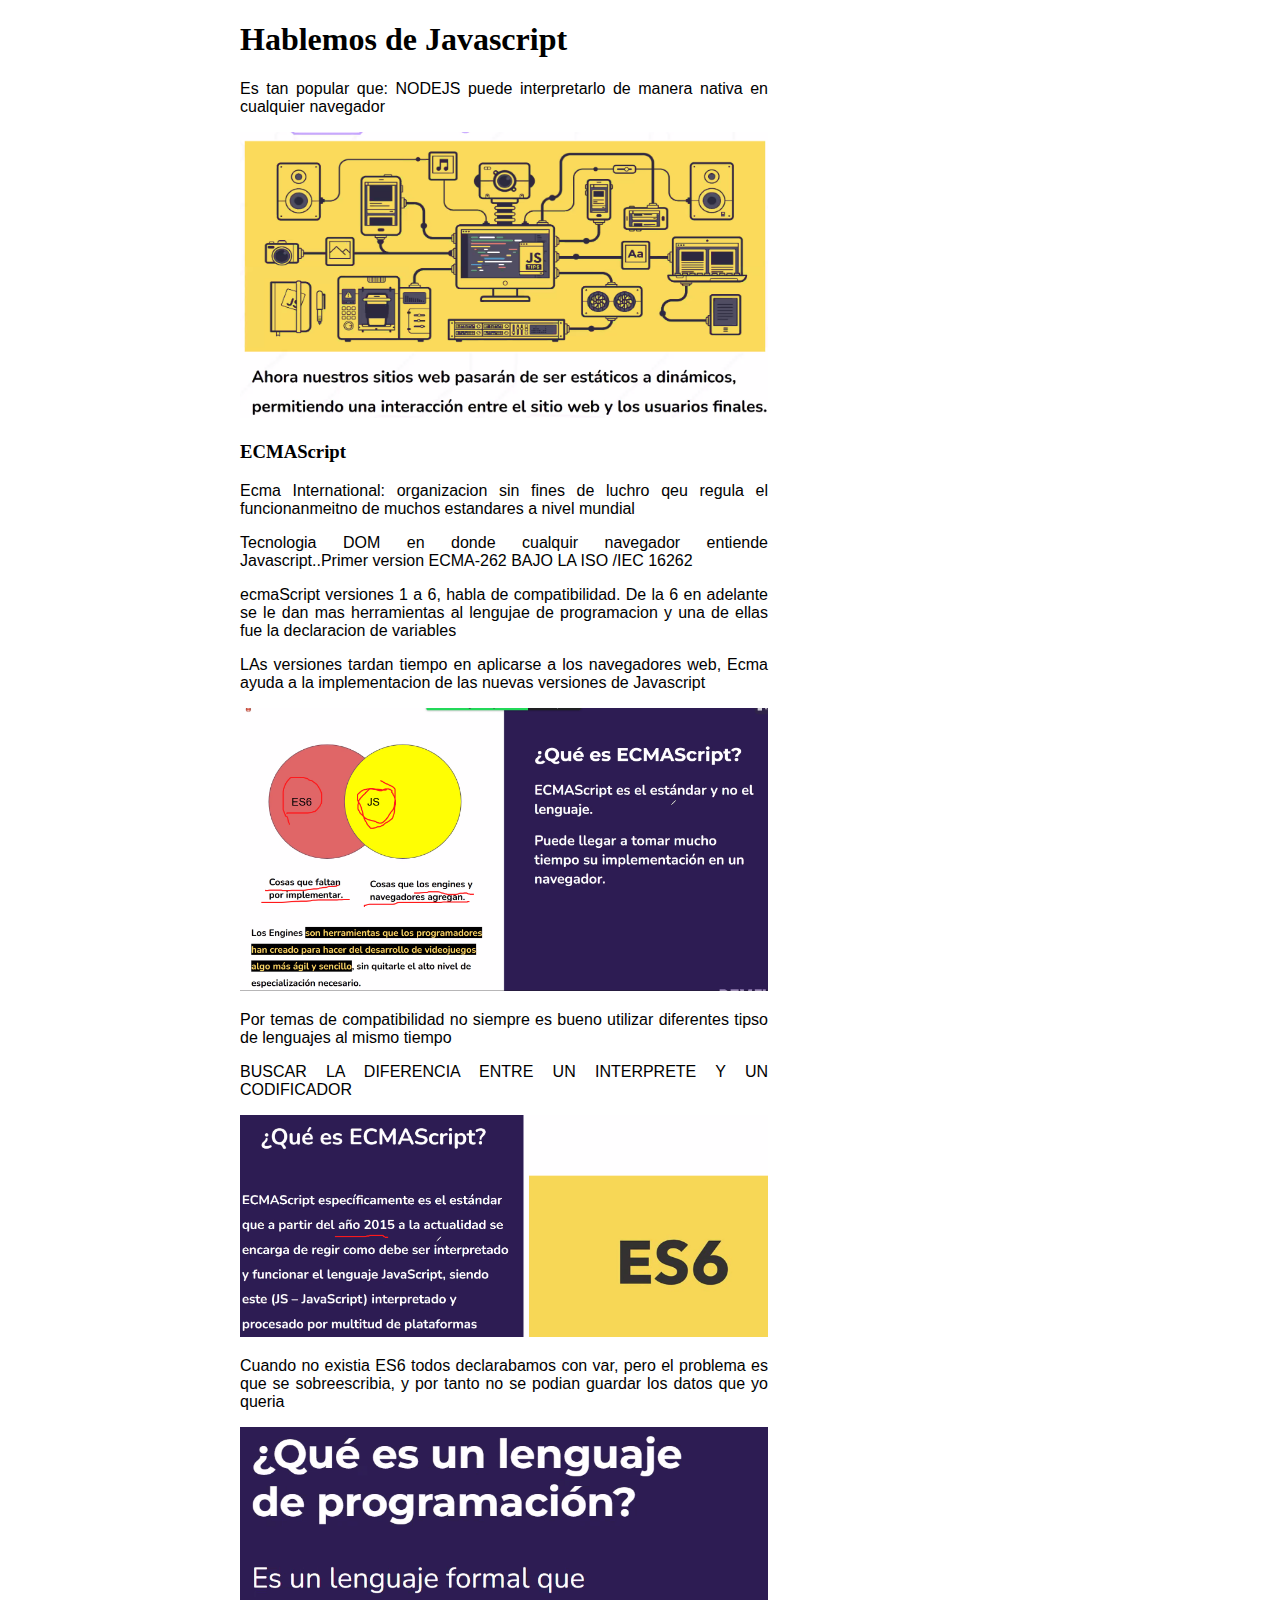
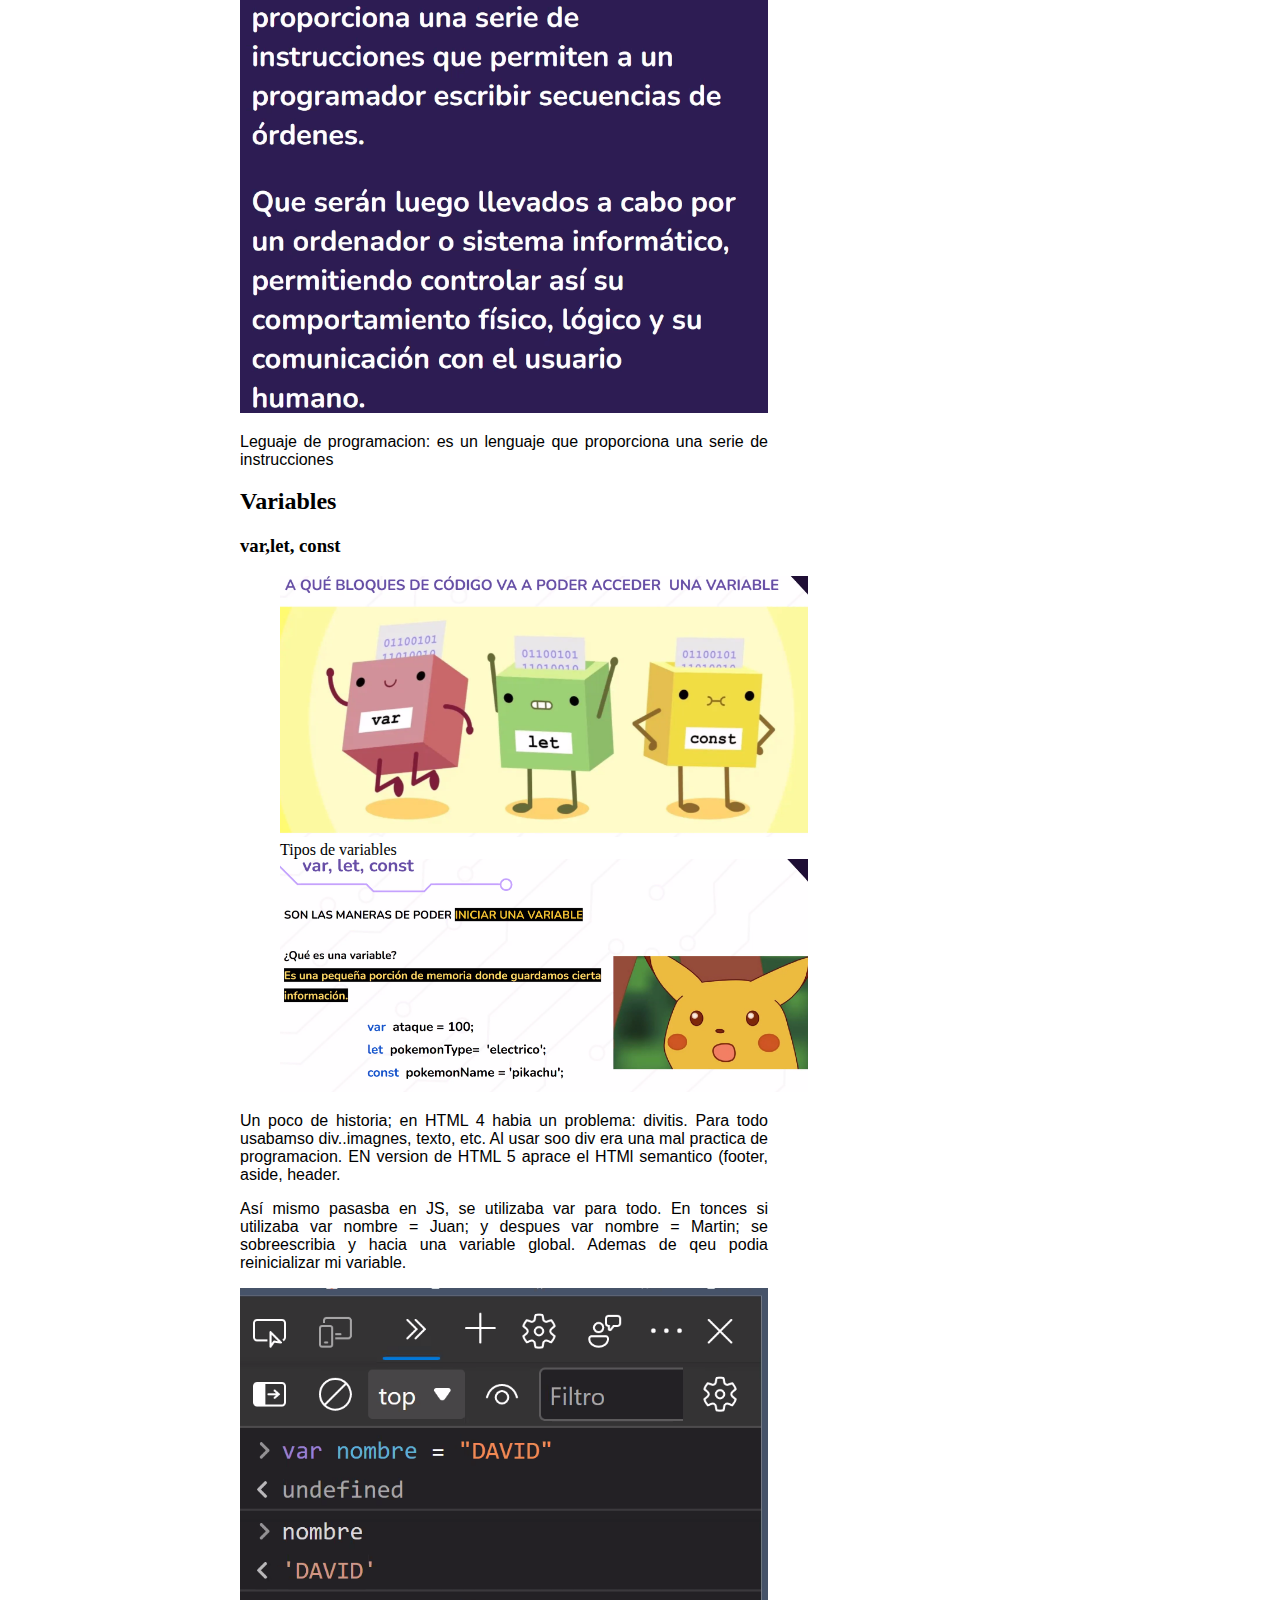
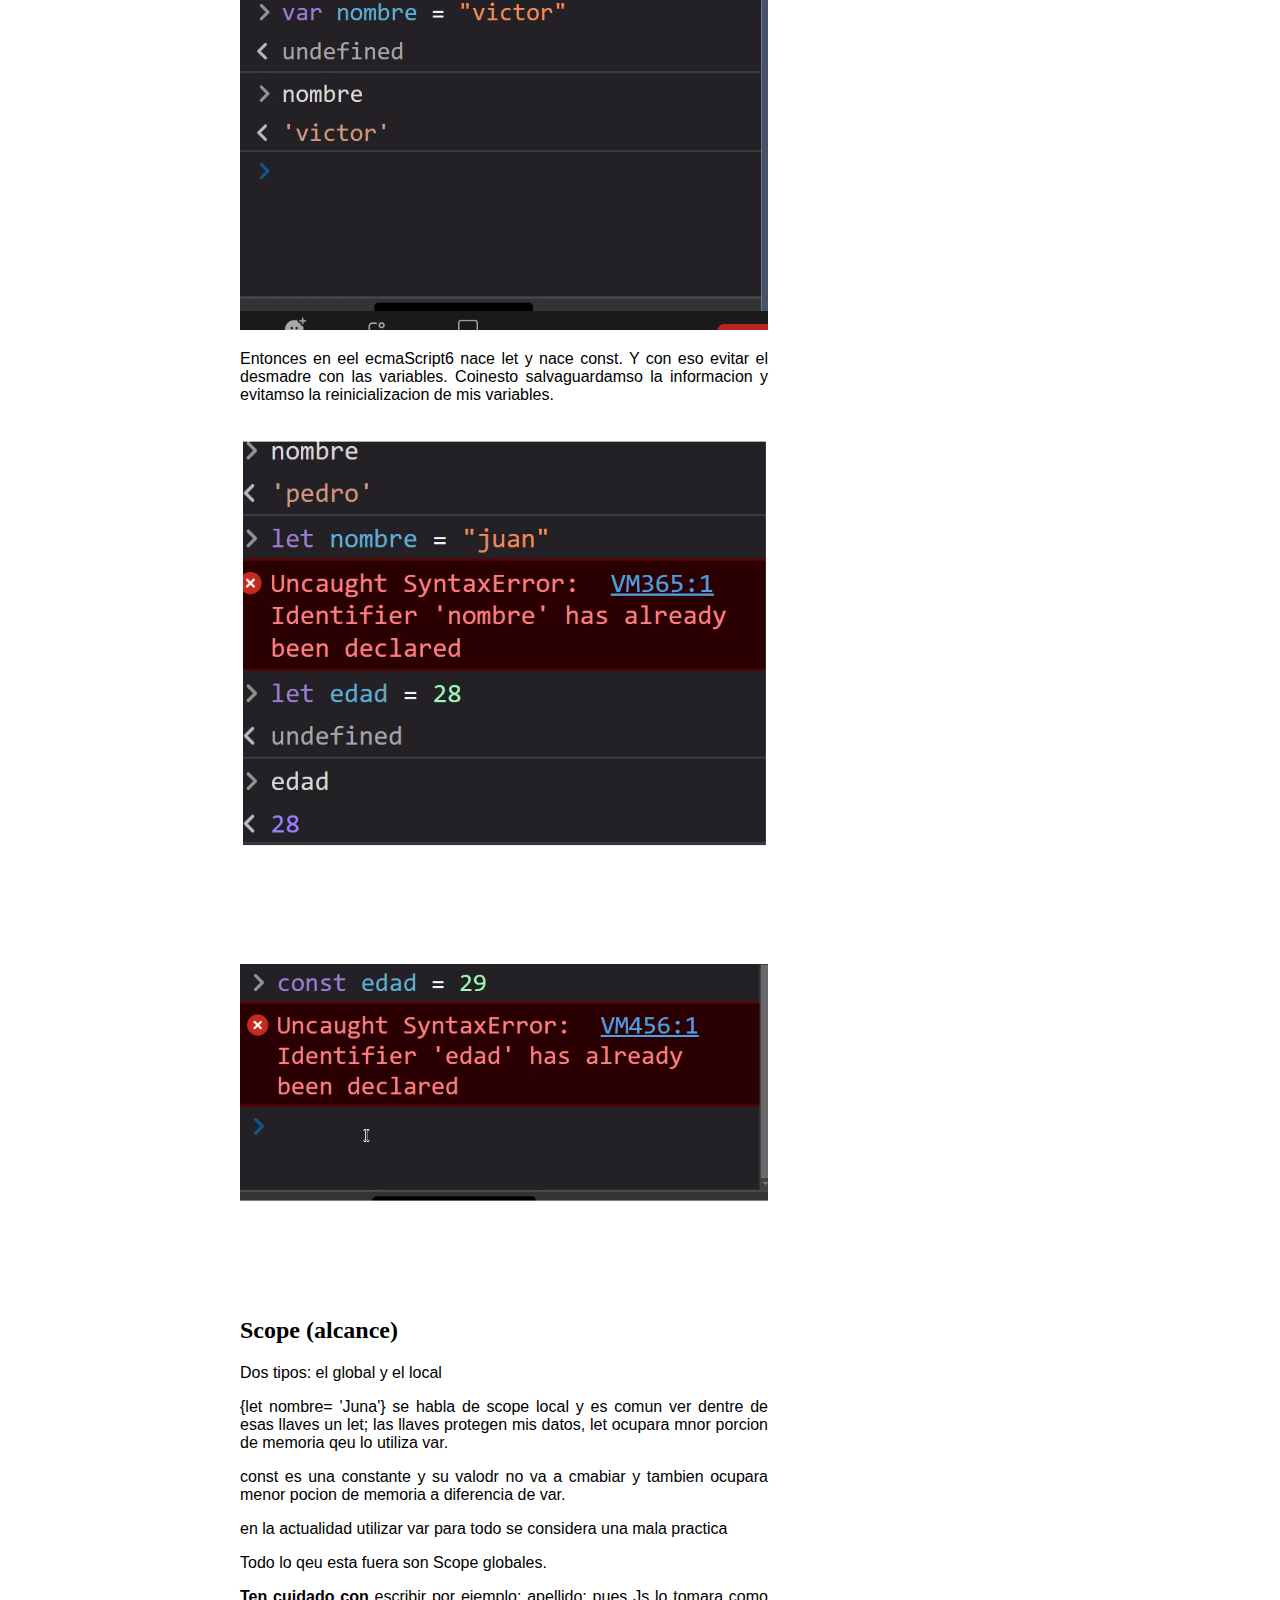
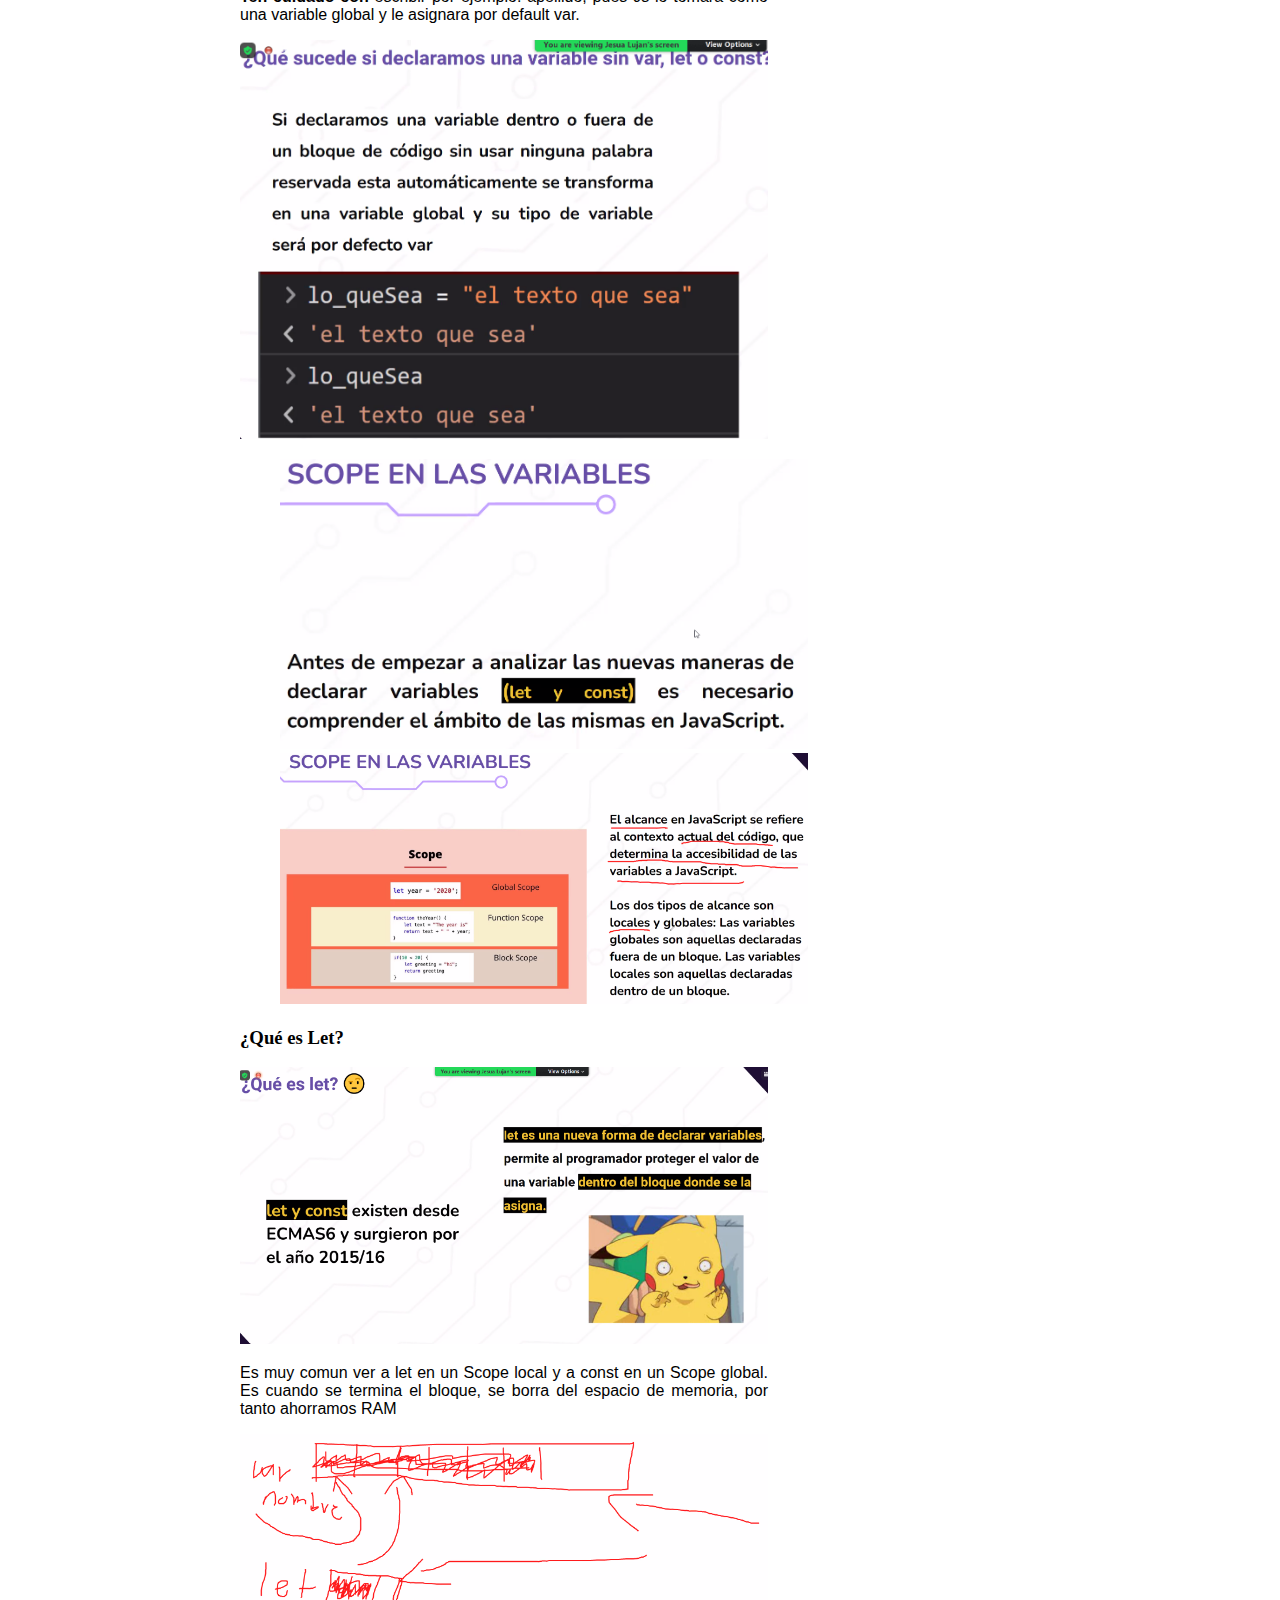
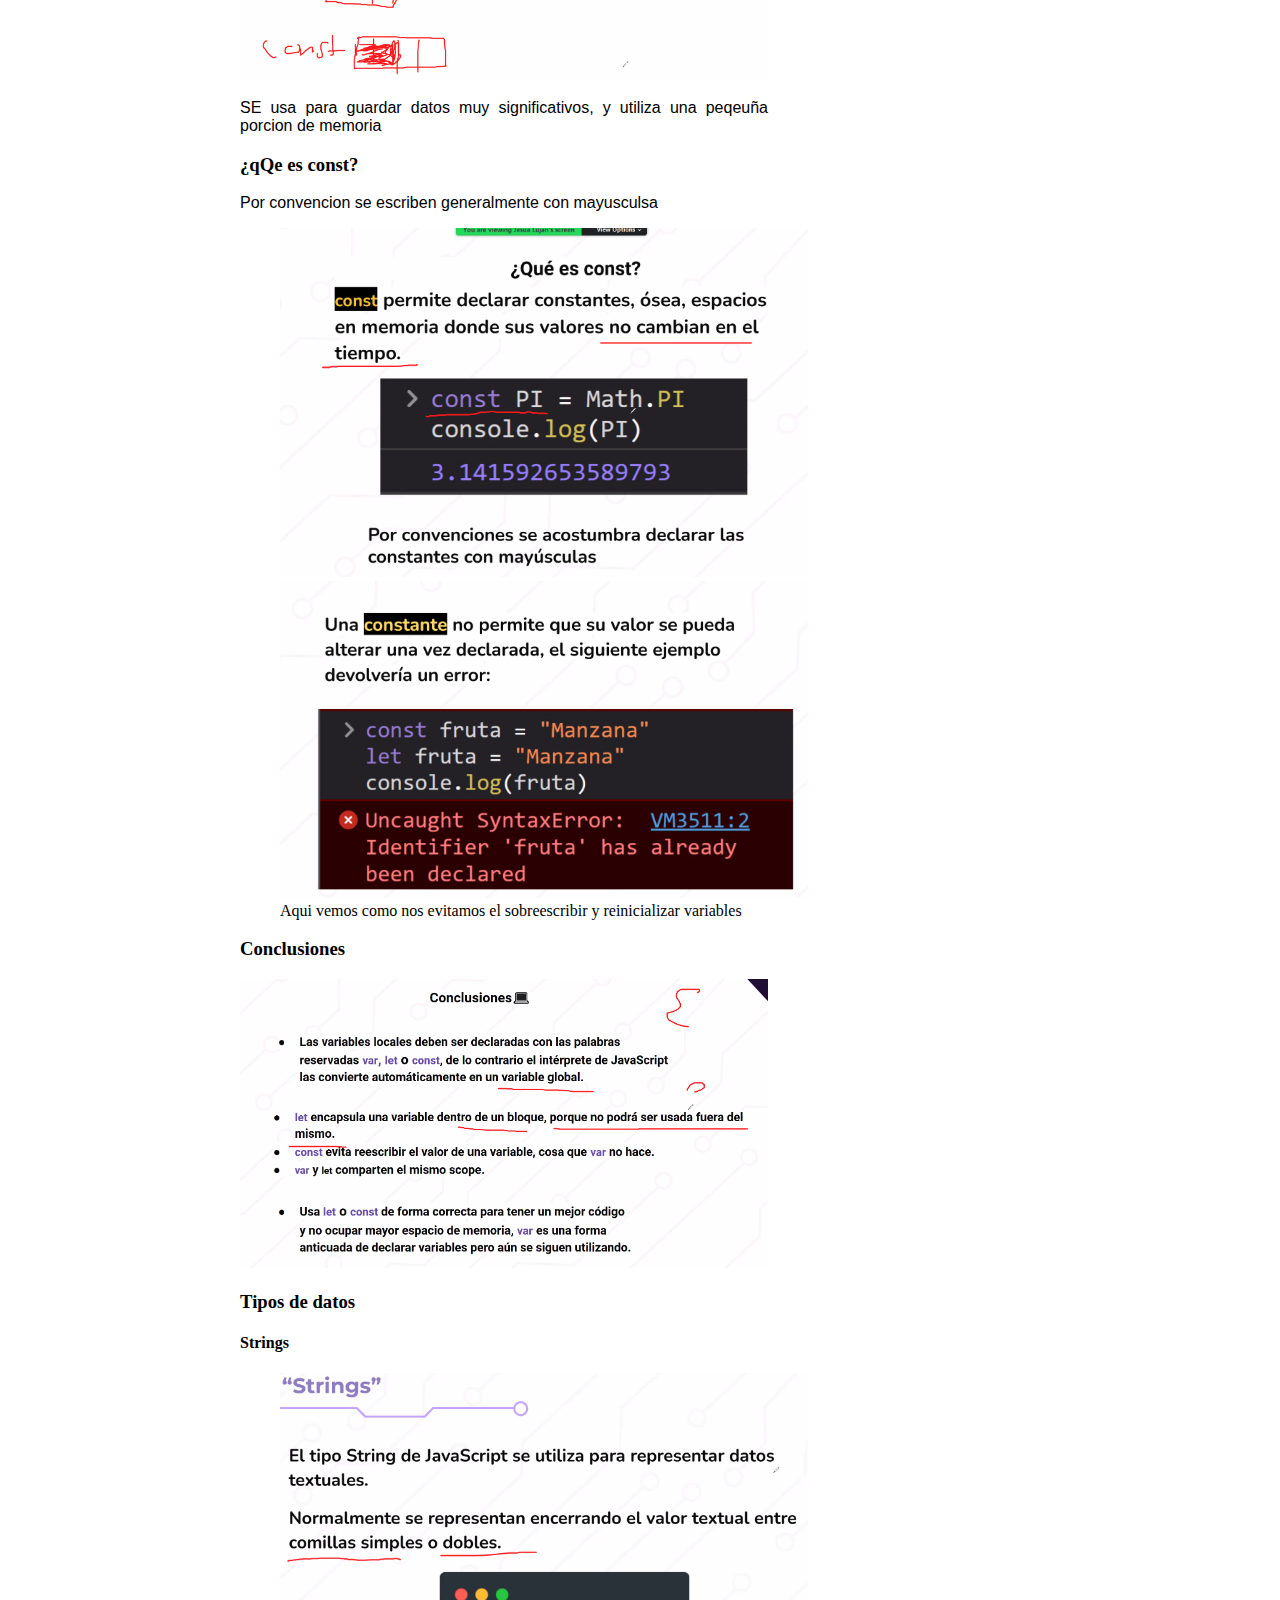
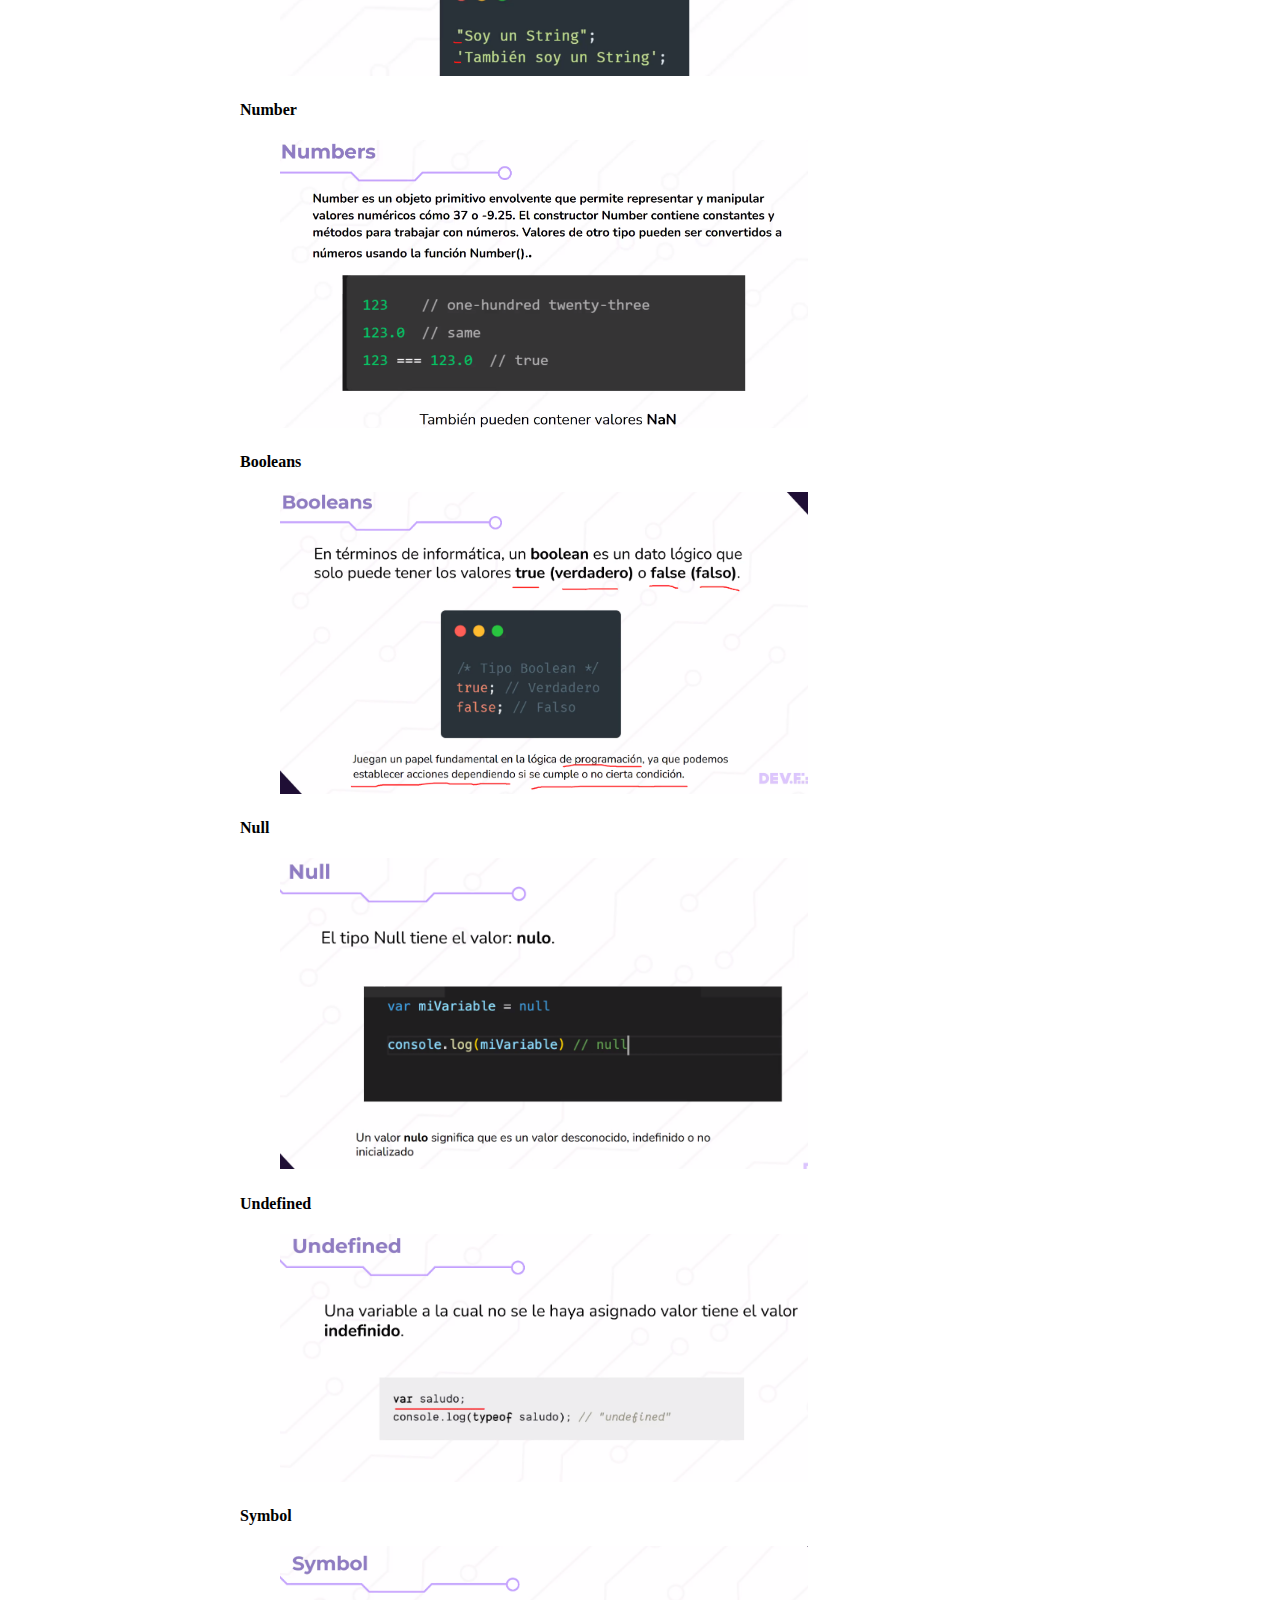
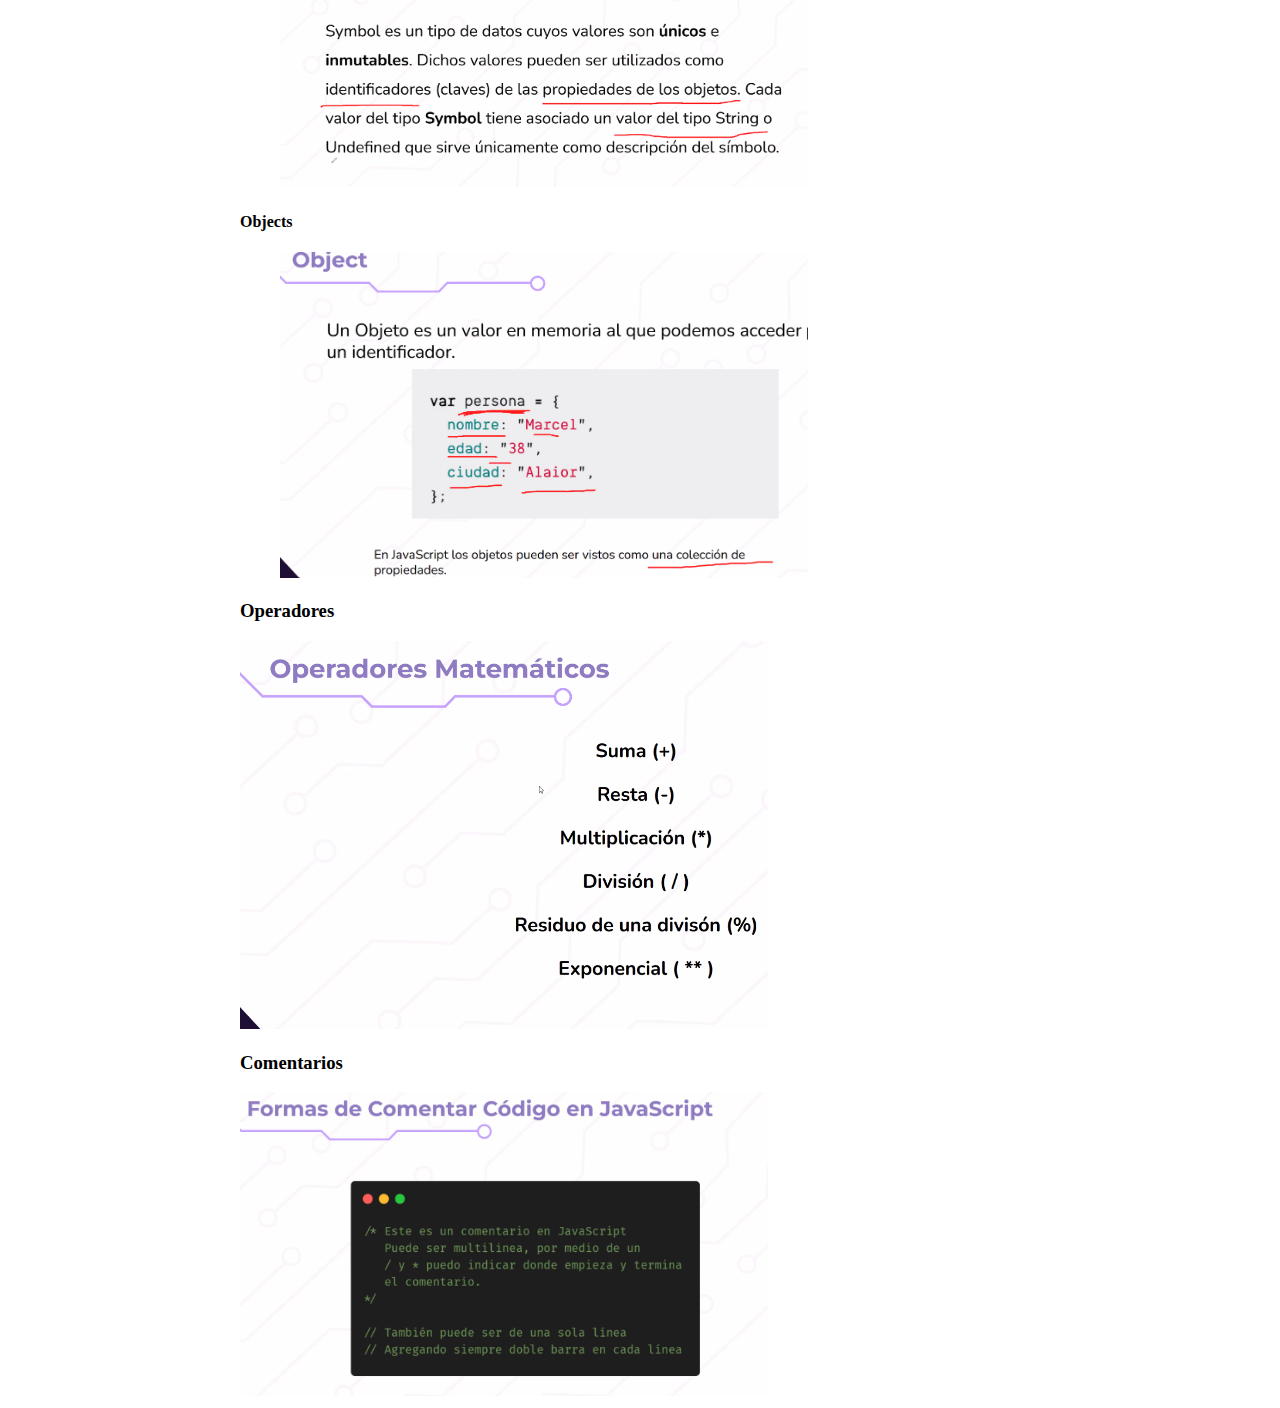
<file: Intro/index.html>
<!DOCTYPE html>
<html lang="en">

<head>
    <meta charset="UTF-8">
    <meta http-equiv="X-UA-Compatible" content="IE=edge">
    <meta name="viewport" content="width=device-width, initial-scale=1.0">
    <title>Intro Javascript</title>
    <link rel="stylesheet" href="styles.css">
</head>

<body>
    <div>


        <h1>Hablemos de Javascript</h1>
        <p>Es tan popular que: NODEJS puede interpretarlo de manera nativa en cualquier navegador</p>
    
        <img src="imganes/JS1.png" alt="">
    
    
        <h3>ECMAScript</h3>
        <p>Ecma International: organizacion sin fines de luchro qeu regula el funcionanmeitno de muchos estandares a nivel
            mundial</p>
        <p>Tecnologia DOM en donde cualquir navegador entiende Javascript..Primer version ECMA-262 BAJO LA ISO /IEC 16262
        </p>
        <P>ecmaScript versiones 1 a 6, habla de compatibilidad. De la 6 en adelante se le dan mas herramientas al lengujae
            de programacion y una de ellas fue la declaracion de variables</P>
        <p>LAs versiones tardan tiempo en aplicarse a los navegadores web, Ecma ayuda a la implementacion de las nuevas
            versiones de Javascript</p>
        <img src="imganes/js2.png" alt="">
        
        <p>Por temas de compatibilidad no siempre es bueno utilizar diferentes tipso de lenguajes al mismo tiempo</p>
    
        <p>BUSCAR LA DIFERENCIA ENTRE UN INTERPRETE Y UN CODIFICADOR</p>
        <img src="imganes/js3.png" alt="">
        <p>Cuando no existia ES6 todos declarabamos con var, pero el problema es que se sobreescribia, y por tanto no se
            podian guardar los datos que yo queria</p>
        <img src="imganes/JS4.png" alt="">
        <p>Leguaje de programacion: es un lenguaje que proporciona una serie de instrucciones</p>
    
        <h2>Variables</h2>
        <h3>var,let, const</h3>
        <figure>
            <img src="imganes/js11.png" alt="">
            <figcaption>Tipos de variables</figcaption>
            <img src="imganes/js12.png" alt="">
        </figure>
    
    
    
        <p>Un poco de historia; en HTML 4 habia un problema: divitis. Para todo usabamso div..imagnes, texto, etc. Al usar
            soo div era una mal practica de programacion. EN version de HTML 5 aprace el HTMl semantico (footer, aside,
            header.</p>
        <p>Así mismo pasasba en JS, se utilizaba var para todo. En tonces si utilizaba var nombre = Juan; y despues var
            nombre = Martin; se sobreescribia y hacia una variable global. Ademas de qeu podia reinicializar mi variable.
        </p>
        <img src="imganes/js13.png" alt="">
        <p>Entonces en eel ecmaScript6 nace let y nace const. Y con eso evitar el desmadre con las variables. Coinesto
            salvaguardamso la informacion y evitamso la reinicializacion de mis variables. </p>
        <img src="imganes/js14.png" alt="">
        <img src="imganes/js15.png" alt="">
    
    
    
        <h2>Scope (alcance)</h2>
        <p>Dos tipos: el global y el local</p>
        <p>{let nombre= 'Juna'} se habla de scope local y es comun ver dentre de esas llaves un let; las llaves protegen mis
            datos, let ocupara mnor porcion de memoria qeu lo utiliza var.</p>
        <p>const es una constante y su valodr no va a cmabiar y tambien ocupara menor pocion de memoria a diferencia de var.
        </p>
        <p>en la actualidad utilizar var para todo se considera una mala practica</p>
        <p>Todo lo qeu esta fuera son Scope globales.</p>
        <p><strong>Ten cuidado con</strong> escribir por ejemplo: apellido; pues Js lo tomara como una variable global y le
            asignara por default var.</p>
        <img src="imganes/js18.png" alt="">
    
    
        <figure>
            <img src="imganes/js16.png" alt="">
            <img src="imganes/js17.png" alt="">
        </figure>
    
        <h3>¿Qué es Let?</h3>
        <img src="imganes/js19.png" alt="">
        <p>Es muy comun ver a let en un Scope local y a const en un Scope global. Es cuando se termina el bloque, se borra del espacio de memoria, por tanto ahorramos RAM</p>
        <img src="imganes/js22.png" alt="">
        <p>SE usa para guardar datos muy significativos, y utiliza una peqeuña porcion de memoria</p>
        <h3>¿qQe es const?</h3>
        <p>Por convencion se escriben generalmente con mayusculsa</p>
        <figure>
            <img src="imganes/js20.png" alt="">
            <img src="imganes/js21.png" alt=""><figcaption>Aqui vemos como nos evitamos el sobreescribir y reinicializar variables</figcaption>
        </figure>
        <h3>Conclusiones</h3>
        <img src="imganes/js23.png" alt="">

        <h3>Tipos de datos</h3>
        <h4>Strings</h4>
        <figure>
            <img src="imganes/js24.png" alt="" srcset="">
        </figure>
        <h4>Number</h4>
        <figure>
            <img src="imganes/js25.png" alt="">
        </figure>
        <h4>Booleans</h4>
        <figure>
            <img src="imganes/js26.png" alt="">
        </figure>
        <h4>Null</h4>
        <figure>
            <img src="imganes/js27.png" alt="">
        </figure>
        <h4>Undefined</h4>
        <figure>
            <img src="imganes/js28.png" alt="">
        </figure>
        <h4>Symbol</h4>
        <figure>
            <img src="imganes/js29.png" alt="">
        </figure>
        <h4>Objects</h4>
        <figure>
            <img src="imganes/js30.png" alt="">
        </figure>
        <h3>Operadores</h3>
        <img src="imganes/js31.png" alt="">
        <h3>Comentarios</h3>
        <img src="imganes/js32.png" alt="">
        <!-- dabesaw999@live.com.mx -->

    </div>





















</body>

</html>
</file>
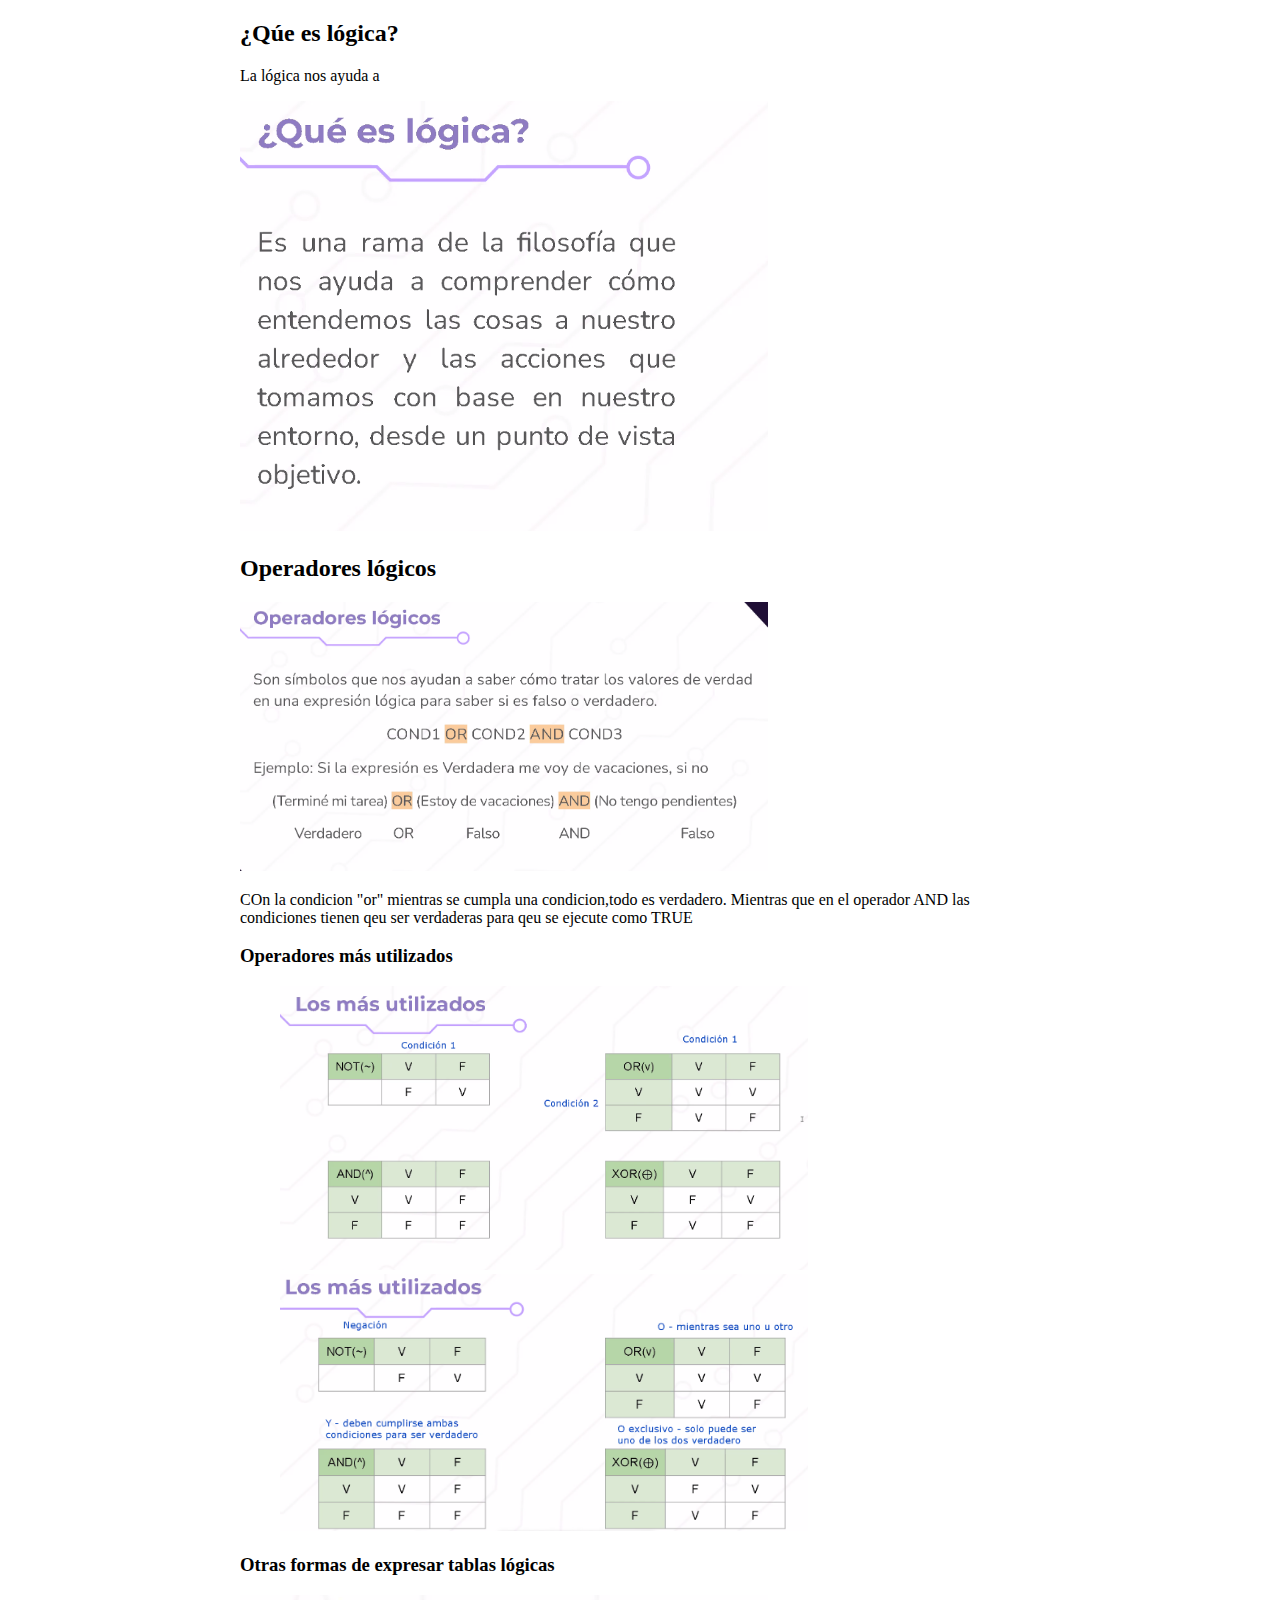
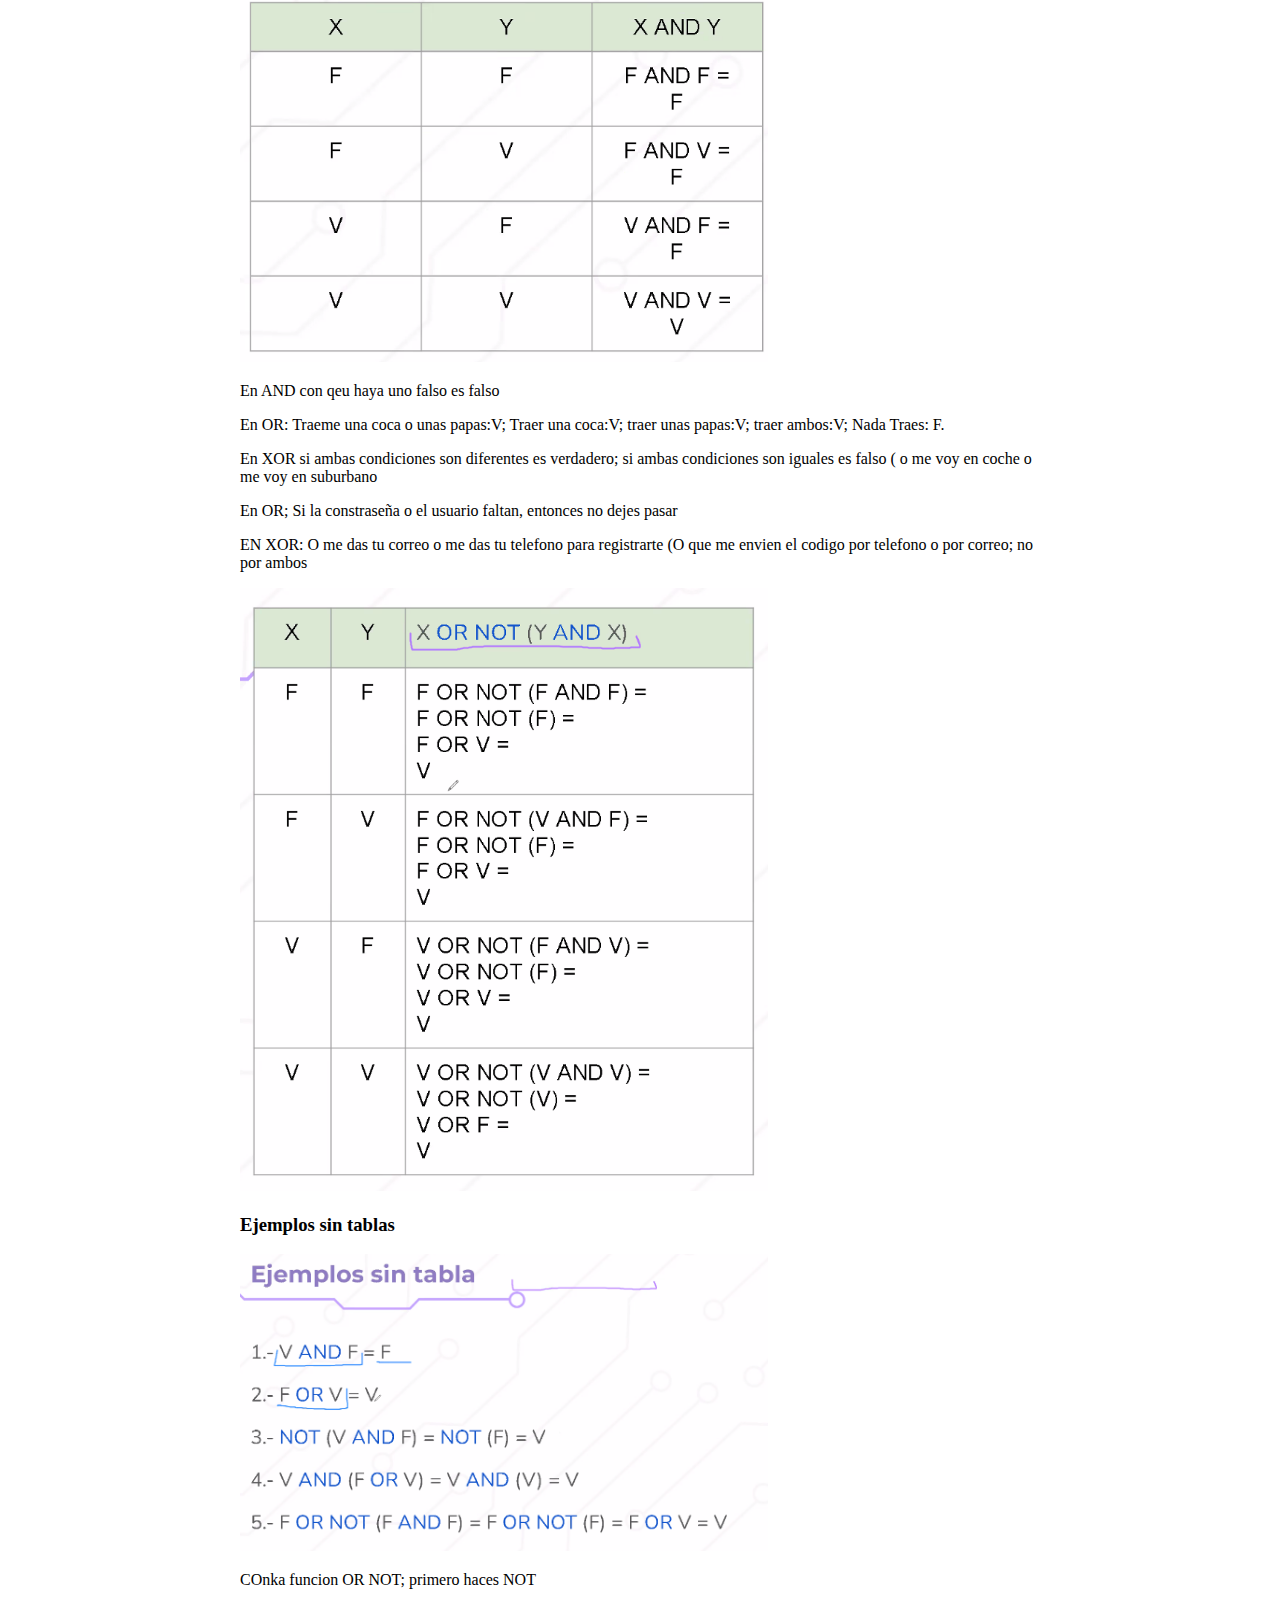
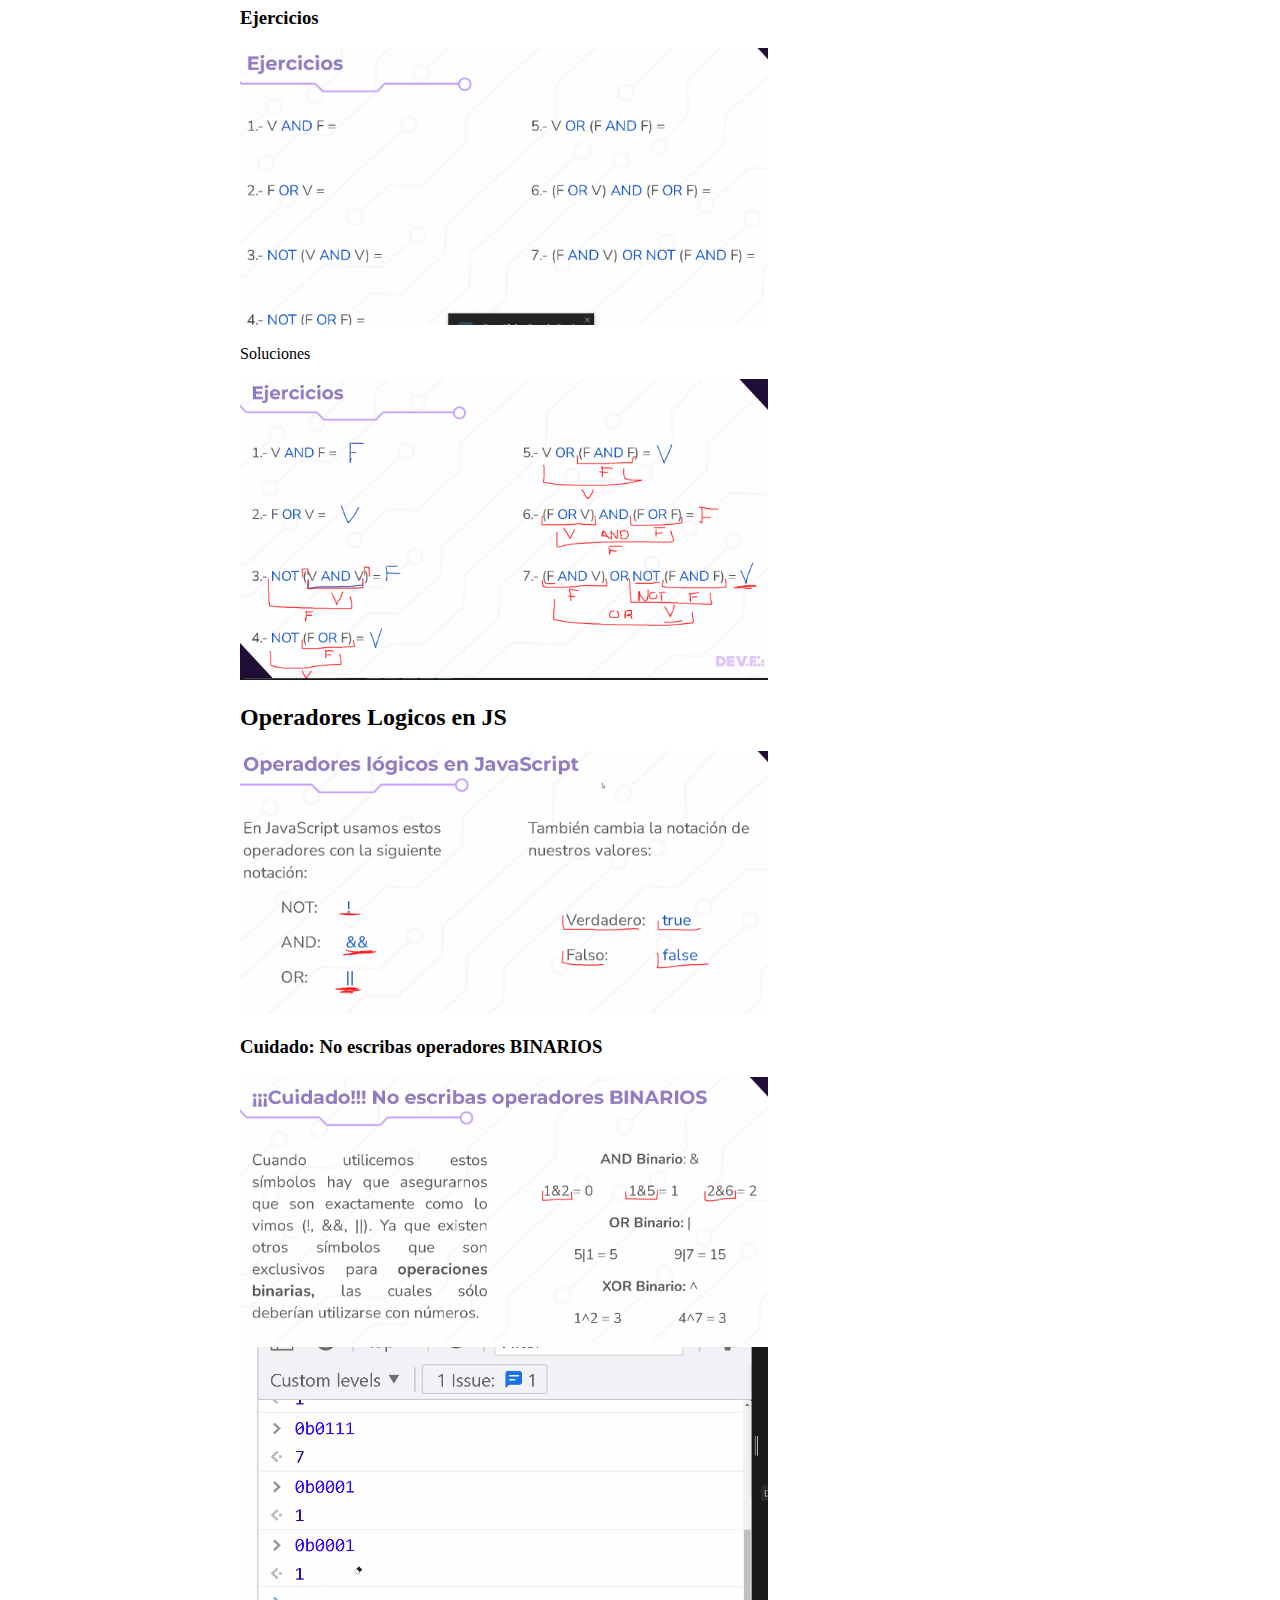
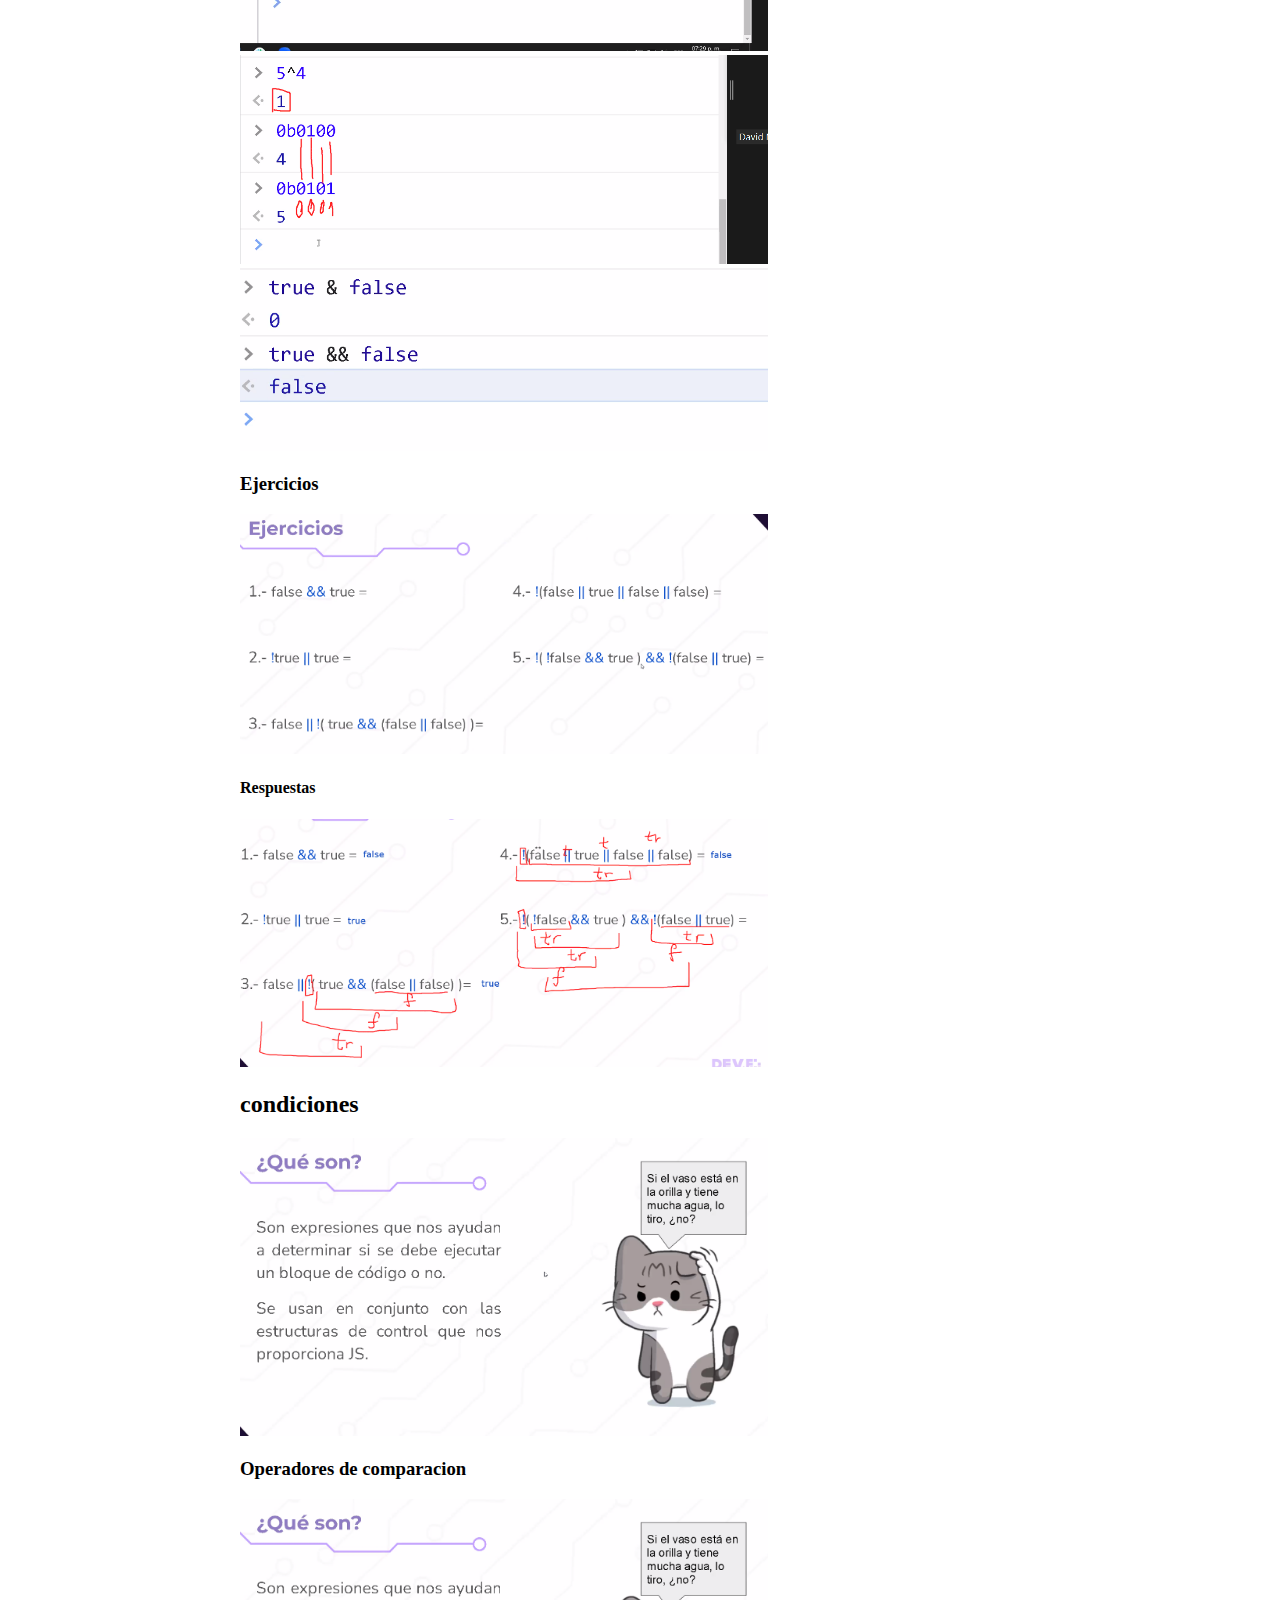
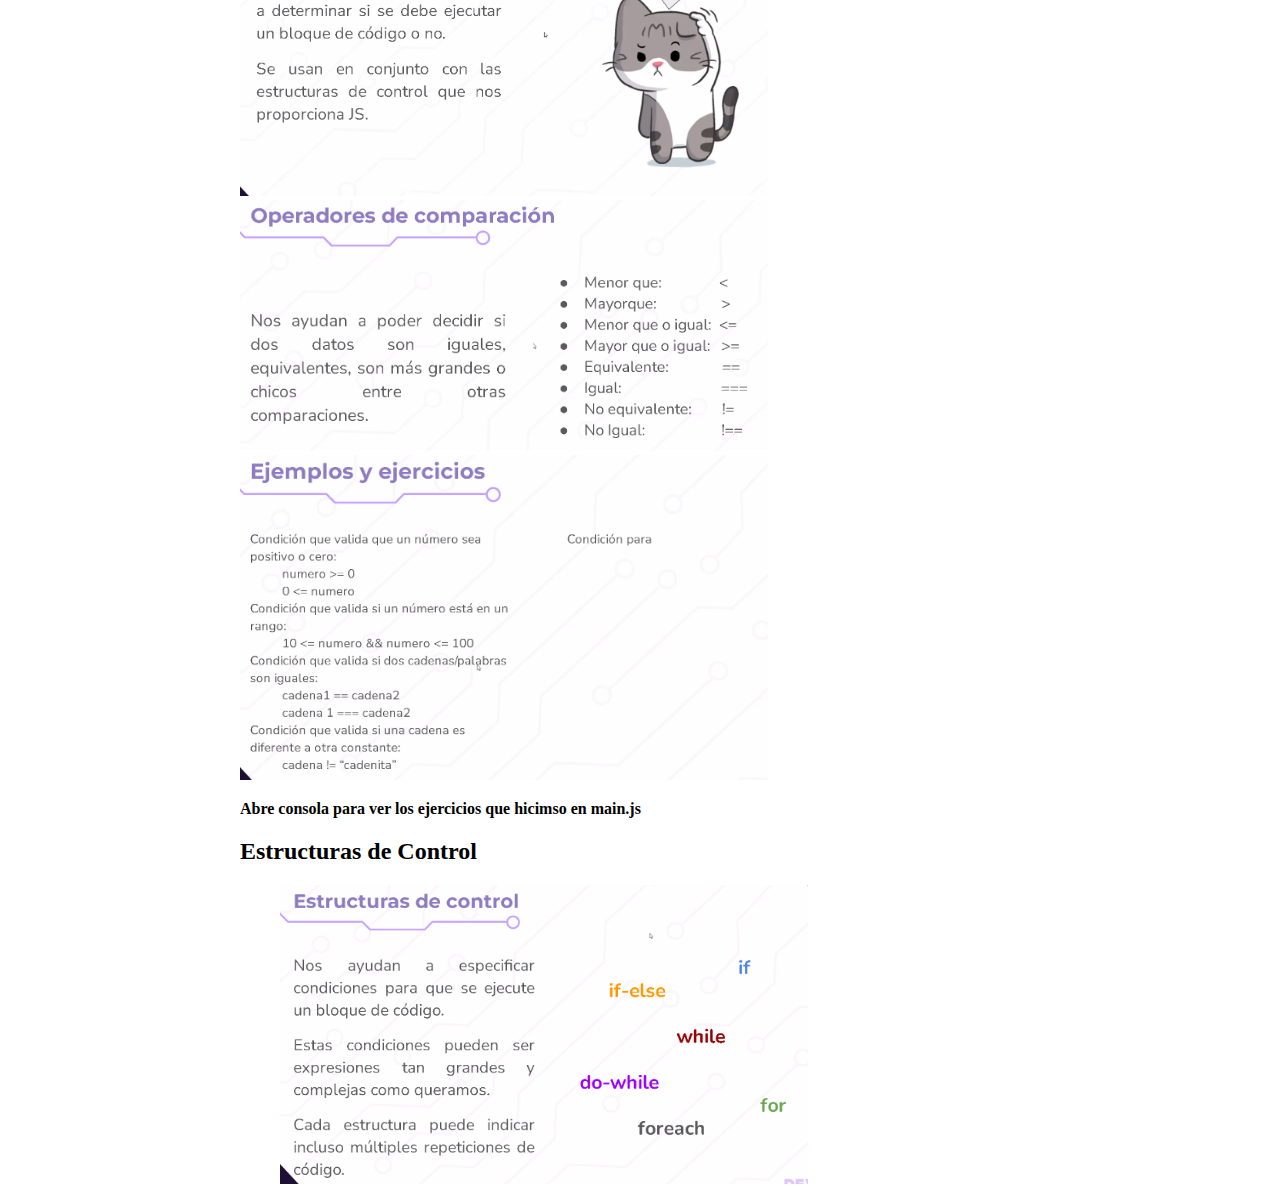
<file: Intro2/index.html>
<!DOCTYPE html>
<html lang="en">
<head>
    <meta charset="UTF-8">
    <meta http-equiv="X-UA-Compatible" content="IE=edge">
    <meta name="viewport" content="width=device-width, initial-scale=1.0">
    <title>Lógica</title>
    <link rel="stylesheet" href="styles.css">
    <!-- ponemso aqui el script cuando no se ejecuta codigo inmediatamente
    <script src="main.js"></script> -->
</head>
<body>
    <div>
        <h2>¿Qúe es lógica?</h2>
        <p>La lógica nos ayuda a </p>
        <img src="img/js1.png" alt="">
        <h2>Operadores lógicos</h2>
        <img src="img/js2.png" alt="">
        <p>COn la condicion "or" mientras se cumpla una condicion,todo es verdadero. Mientras que en el operador AND las condiciones tienen qeu ser verdaderas para qeu se ejecute como TRUE</p>
        <h3>Operadores más utilizados</h3>
        <figure>
            <img src="img/js3_1.png" alt="">
            <img src="img/js3.png" alt="">
        </figure>
        <h3>Otras formas de expresar tablas lógicas</h3>
        <img src="img/js4.png" alt="">
        <p>En AND con qeu haya uno falso es falso</p>
        <p>En OR: Traeme una coca o unas papas:V; Traer una coca:V; traer unas papas:V; traer ambos:V; Nada Traes: F.
        </p>
        <p>En XOR si ambas condiciones son diferentes es verdadero; si ambas condiciones son iguales es falso ( o me voy en coche o me voy en suburbano</p>
        <p>En OR; Si la constraseña o el usuario faltan, entonces no dejes pasar </P>
        <p>EN XOR: O me das tu correo o me das tu telefono para registrarte (O que me envien el codigo por telefono o por correo; no por ambos</p>
        <img src="img/js5.png" alt="">
        <h3>Ejemplos sin tablas</h3>
        <img src="img/js6.png" alt="">
        <p>COnka funcion OR NOT; primero haces NOT</p>
        <h3>
            Ejercicios
        </h3>
        <img src="img/js7.png" alt="">
        <p>Soluciones</p>
        <img src="img/js8.png" alt="">
        <h2>Operadores Logicos en JS</h2>
        <img src="img/js9.png" alt="">
        <h3>Cuidado: No escribas operadores BINARIOS</h3>
        <img src="img/js10.png" alt="">
        <img src="img/js11.png" alt="">
        <img src="img/js12.png" alt="">
        <img src="img/js13.png" alt="">
        <h3>Ejercicios</h3>
        <img src="img/js14.png" alt="">
        <h4>Respuestas</h4>
        <img src="img/js15.png" alt="">

        <h2>condiciones</h2>
        <img src="img/js16.png" alt="">
        <h3>Operadores de comparacion</h3>
        <img src="img/js16.png" alt="">
        <img src="img/js17.png" alt="">
        <img src="img/js18.png" alt="">
        <p><strong>Abre consola para ver los ejercicios que hicimso en main.js</strong></p>


        <!-- <script src="main.js"></script>  -->
        <!-- Ponemso aque el script cuando se ejcuta condigo inmediatamente para evitar errores de definiciones nulas -->
        <h2>Estructuras de Control</h2>
        <figure>
            <img src="img/js19.png" alt="">
        </figure>

        <script src="juego.js"></script> 







    </div>
</body>
</html>
</file>
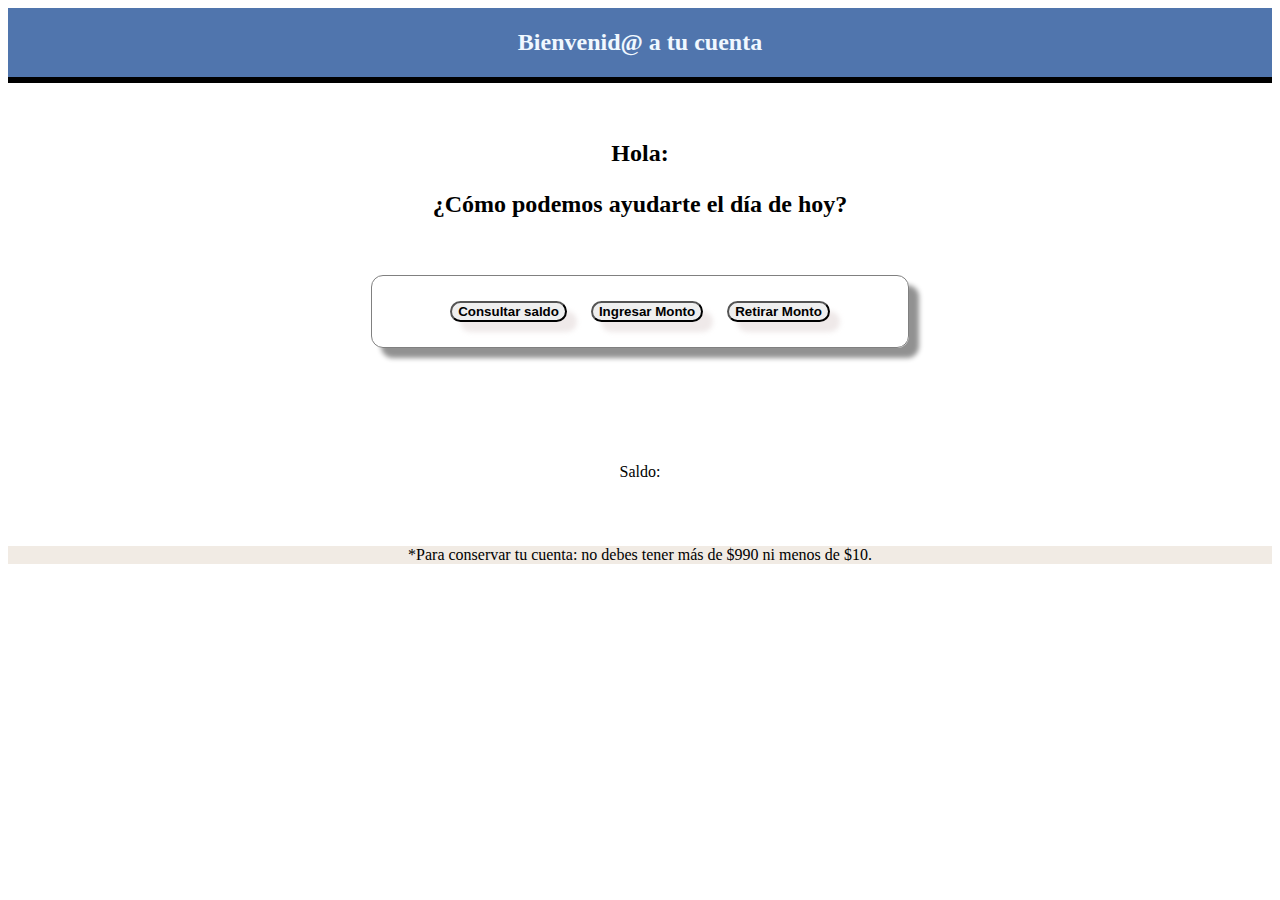
<file: ProyectoFinal/movimientos.html>
<!DOCTYPE html>
<html lang="en">
<head>
    <meta charset="UTF-8">
    <meta http-equiv="X-UA-Compatible" content="IE=edge">
    <meta name="viewport" content="width=device-width, initial-scale=1.0">
    <title>Movimientos de Cuenta</title>
    <link rel="stylesheet" href="styles.css">

    <!-- bootstrap -->
    <link href="https://cdn.jsdelivr.net/npm/bootstrap@5.3.0-alpha1/dist/css/bootstrap.min.css" rel="stylesheet" integrity="sha384-GLhlTQ8iRABdZLl6O3oVMWSktQOp6b7In1Zl3/Jr59b6EGGoI1aFkw7cmDA6j6gD" crossorigin="anonymous">

</head>
<body>
    <main class="mainTransf">
        <header class="headerTransf">
            <h2>Bienvenid@ a tu cuenta</h2>
        </header>
        <div class="raya"></div>
        <div class="separacion"></div>
        <p class="pTransf">
            Hola: <span id="hiUsuario"></span>
        </p>
        <p class="pTransf">
            ¿Cómo podemos ayudarte el día de hoy?
        </p>
        <div class="separacion"></div>

    <section>
        <div>

        </div>
        <div class="bigContBtn">
            <div class="btnsDiv" >
                <button class="btnTransf">
                    Consultar saldo
                </button>
                <button class="btnTransf" type="button" onclick="document.getElementById('ingresar').style.display='block'">
                    Ingresar Monto
                </button>
                <button class="btnTransf" onclick="document.getElementById('retirar').style.display='block'">
                    Retirar Monto
                </button>


            </div>
        </div>
    </section>

    <!-- Ventanas magicas JS -->

    <div>
        <div class="separacion"></div>
        <form action="">
            <div style="display:none" id="ingresar">

                <label for="" id="ingresar">Monto a ingresar:</label><input type="number"><button id="aceptarIngresar">Aceptar</button>
            </div>
            <div class="separacion"></div>
            <div style="display:none" id="retirar">
                <label for="">Cantidad a Retirar:</label><input type="number"><button id="aceptarRetirar">Aceptar</button>

            </div>
            
        </form>

    </div>
    <div class="separacion"></div>

    <p>Saldo:</p>
    <div class="separacion"></div>
    <footer class="footerMov">
        <p>
            *Para conservar tu cuenta: no debes tener más de $990 ni menos de $10. 
        </p>
    </footer>

    </main>
    
    
    
    
    
    
    <script src="main.js"></script>

    <!-- bootstrap -->
    <script src="https://cdn.jsdelivr.net/npm/bootstrap@5.3.0-alpha1/dist/js/bootstrap.bundle.min.js" integrity="sha384-w76AqPfDkMBDXo30jS1Sgez6pr3x5MlQ1ZAGC+nuZB+EYdgRZgiwxhTBTkF7CXvN" crossorigin="anonymous"></script>
</body>
</html>
</file>
<file: Intro/styles.css>
html {
    
    
}

div{
    width: 50rem;
    margin:2px auto;
}

img{
    width: 33rem;
}

p{
    width: 33rem;
    text-align: justify;
    font-family: sans-serif;

}
</file>
<file: Intro2/styles.css>
div{
    width: 50rem;
    margin:2px auto;
}
img{
    width: 33rem;
}
</file>
<file: ProyectoFinal/styles.css>
.section-logo{
    border: solid;
    height: 33px;
    width: auto;
}

.nav-logo{
    /* border: solid; */
    height: 33px;
    /* width: 100px; */
}

.raya {
    border: solid;

}

.separacion {
    height: 33px;
    width: auto;
}

main {
    /* width: 50em; */
    /* border: 1px solid; */
    margin: 5px auto;
    text-align: center;
}

.login-div-Main {
    border: solid 1px gray;
    border-radius: 20px;
    box-shadow: 10px 10px 5px 0px rgba(0,0,0,0.43);
    width: 400px;
    margin: 0 auto;
    /* display: flex;
    flex-wrap: wrap; */
}

.login-div-Main div{
    margin: 13px;
    
}

.labelData {
    font-family: 'Gill Sans', 'Gill Sans MT', Calibri, 'Trebuchet MS', sans-serif;
    font-weight:bold;
    color: rgb(28, 181, 181);
    margin: 0 8px;
    
    
    
}

#loginButton {
    font-weight: 700;
    color: azure;
    width: 78%;
    border-radius: 5px;
    background-color: rgba(21, 154, 154, 0.493);
    border: 0px;
}

.mainTransf{
    margin: 0 auto;
}

.headerTransf {
    background-color: rgb(80, 117, 173);
    margin: 0px;
    border: solid rgb(80, 117, 173) 1px;
    color: aliceblue;
}

.pTransf{
    font-size: 1.5rem ;
    font-weight: 600;

}


.btnsDiv{
    margin: 0 auto;
    border: solid gray 1px;
    border-radius: 12px;
    box-shadow: 10px 10px 5px 0px rgba(0,0,0,0.43);
    width: 40%;
    padding: 15px
    
    
    
    
}
.btnTransf{
    font-weight: 600;
    margin: 10px;
    border-radius: 12px;
    box-shadow: 10px 10px 5px 0px rgba(233,226,226,0.75);

    
}

.footerMov {
    background-color: rgb(241, 235, 228);
    margin: 0 auto;
}
</file>
